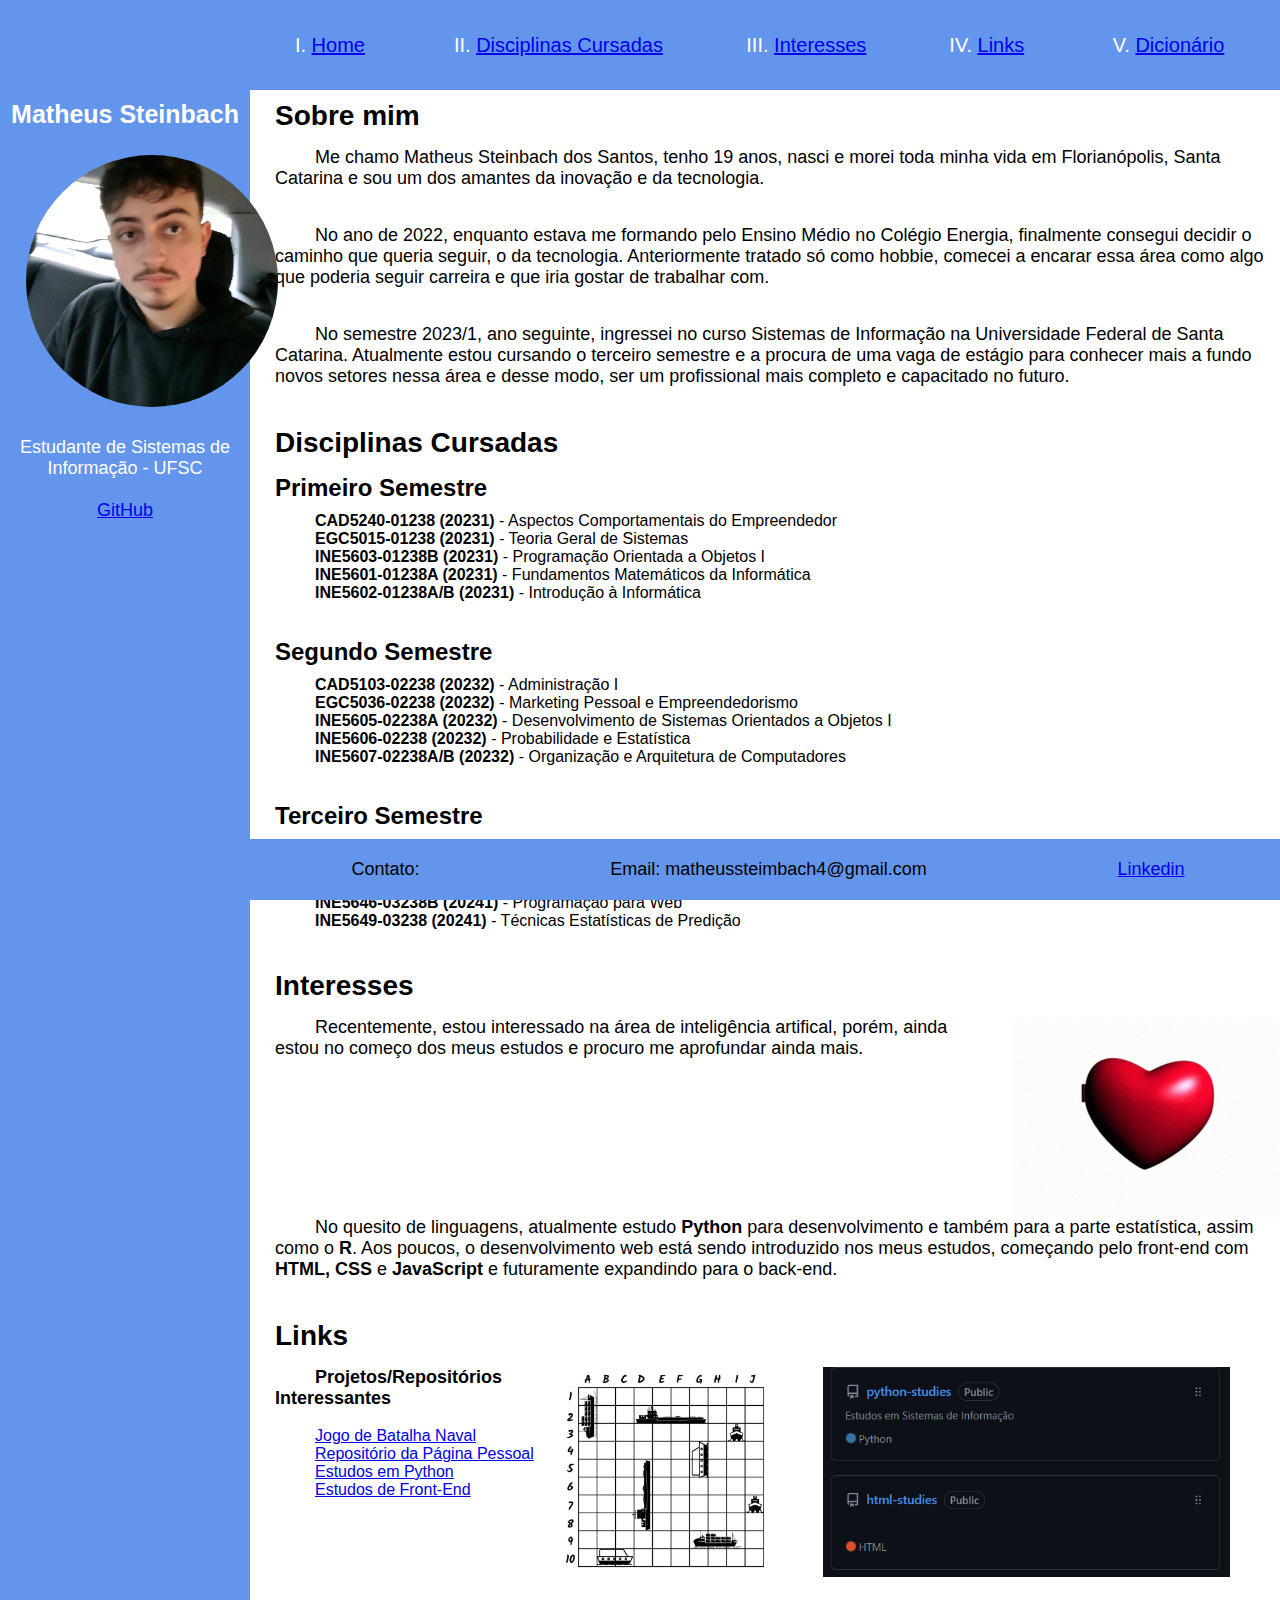
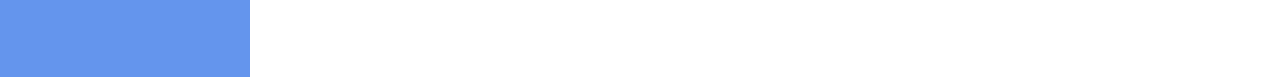
<file: index.html>
<!DOCTYPE html>
<html lang="pt-br">
    <head>
        <meta charset="UTF-8">
        <meta name="viewport" content="width=device-width, initial-scale=1.0">
        <link rel="stylesheet" type="text/css" href="style.css" media="all">
        <link rel="icon" href="imgs/corinthians.png" type="image/x-icon">
        <title> Página Pessoal </title>

    </head>
    <body>
        <header>
            <nav>
                <menu>
                    <li>
                        <a href="#section-home">Home</a>
                    </li>
                    <li>
                        <a href="#section-disciplinas">Disciplinas Cursadas</a>
                    </li>
                    <li>
                        <a href="#section-interesses">Interesses</a>
                    </li>
                    <li>
                        <a href="#section-links">Links</a>
                    </li>
                    <li>
                        <a href="html_dict.html">Dicionário</a>
                    </li>
                </menu>
            </nav>
        </header>
        <aside>
            <h1>Matheus Steinbach</h1>
            <img src="imgs/matheus.jpg">
            <div>
                <p> Estudante de Sistemas de Informação - UFSC</p> <br>
                <a href="https://github.com/matheussteinbach">GitHub</a>
            </div>
        </aside>
        <main>
            <section id="section-home">
                <h1> Sobre mim </h1>
                <img src="imgs/matheus.jpg">
                <p> Me chamo Matheus Steinbach dos Santos, tenho 19 anos, nasci e 
                    morei toda minha vida em Florianópolis, Santa Catarina e sou um dos
                    amantes da inovação e da tecnologia. 
                </p> <br> <br>
                <p> No ano de 2022, enquanto estava me formando pelo Ensino Médio no Colégio
                    Energia, finalmente consegui decidir o caminho que queria seguir, o da
                    tecnologia. Anteriormente tratado só como hobbie, comecei a encarar essa
                    área como algo que poderia seguir carreira e que iria gostar de trabalhar 
                    com. 
                </p> <br> <br>
                <p>
                    No semestre 2023/1, ano seguinte, ingressei no curso 
                    Sistemas de Informação na Universidade Federal de Santa 
                    Catarina. Atualmente estou cursando o terceiro semestre e a procura de
                    uma vaga de estágio para conhecer mais a fundo novos setores nessa área
                    e desse modo, ser um profissional mais completo e capacitado no futuro.
                </p>
            </section>
            <section id="section-disciplinas">
                <h1 class="titulos"> Disciplinas Cursadas</h1>
                <h2> Primeiro Semestre </h2>
                <ul>
                    <li><strong>CAD5240-01238 (20231)</strong> - Aspectos Comportamentais do Empreendedor</li>
                    <li><strong>EGC5015-01238 (20231)</strong> - Teoria Geral de Sistemas</li>
                    <li><strong>INE5603-01238B (20231)</strong> - Programação Orientada a Objetos I</li>
                    <li><strong>INE5601-01238A (20231)</strong> - Fundamentos Matemáticos da Informática</li>
                    <li><strong>INE5602-01238A/B (20231)</strong> - Introdução à Informática</li> <br> <br>
                </ul>
                <h2> Segundo Semestre </h2>
                <ul>
                    <li><strong>CAD5103-02238 (20232)</strong> - Administração I</li>
                    <li><strong>EGC5036-02238 (20232)</strong> - Marketing Pessoal e Empreendedorismo</li>
                    <li><strong>INE5605-02238A (20232)</strong> - Desenvolvimento de Sistemas Orientados a Objetos I</li>
                    <li><strong>INE5606-02238 (20232)</strong> - Probabilidade e Estatística</li>
                    <li><strong>INE5607-02238A/B (20232)</strong> - Organização e Arquitetura de Computadores</li> <br> <br>
                </ul>
                <h2> Terceiro Semestre </h2>
                <ul>
                    <li><strong>EGC5009-03238 (20241)</strong> - Geração de Idéias e Criatividade em Informática</li>
                    <li><strong>EPS5211-03238A (20241)</strong> - Programação Econômica e Financeira</li>
                    <li><strong>INE5609-03238A (20241)</strong> - Estruturas de Dados</li>
                    <li><strong>INE5646-03238B (20241)</strong> - Programação para Web</li>
                    <li><strong>INE5649-03238 (20241)</strong> - Técnicas Estatísticas de Predição</li>
                </ul>
            
                </section>
            <section id="section-interesses">
                <h1 class="titulos">Interesses</h1>
                <div class="imagens-div">
                    <p>Recentemente, estou interessado na área de inteligência artifical,
                        porém, ainda estou no começo dos meus estudos e procuro me aprofundar
                        ainda mais. <br> <br> </p>
                        <img src="imgs/python-beloved.gif">
                </div>
                <p>No quesito de linguagens, atualmente estudo <strong>Python</strong> para desenvolvimento
                e também para a parte estatística, assim como o <strong>R</strong>.
                Aos poucos, o desenvolvimento web está sendo introduzido nos meus 
                estudos, começando pelo front-end com <strong>HTML, CSS</strong> 
                e <strong>JavaScript</strong> e futuramente expandindo para o back-end.
                </p>
                
            </section>
            <section id="section-links">
                <h1 class="titulos">Links</h1>
                <div class="imagens-div ">
                    <ul>
                        <li>
                            <p><strong>Projetos/Repositórios Interessantes</strong></p> <br>
                        <li>
                            <a href="https://github.com/Davitorino/naval-warfare-game">Jogo de Batalha Naval</a>
                        </li>
                        <li>
                            <a href="https://github.com/matheussteinbach/pagina-pessoal">Repositório da Página Pessoal</a>
                        </li>
                        <li>
                            <a href="https://github.com/matheussteinbach/python-studies">Estudos em Python</a>
                        </li>
                        <li>
                            <a href="https://github.com/matheussteinbach/html-studies">Estudos de Front-End</a> <br> <br>
                        </li>
                    </ul>
                    <img src="imgs/mapa_barcos.png">
                    <img src="imgs/repositorios.png">
                </div>
            </section>
        </main>
        <footer>
            <p>Contato:</p>
            <p>Email: matheussteimbach4@gmail.com</p>
            <a href="https://www.linkedin.com/in/matheussteinbach/">Linkedin</a>
        </footer>
    </body>
</html>
</file>
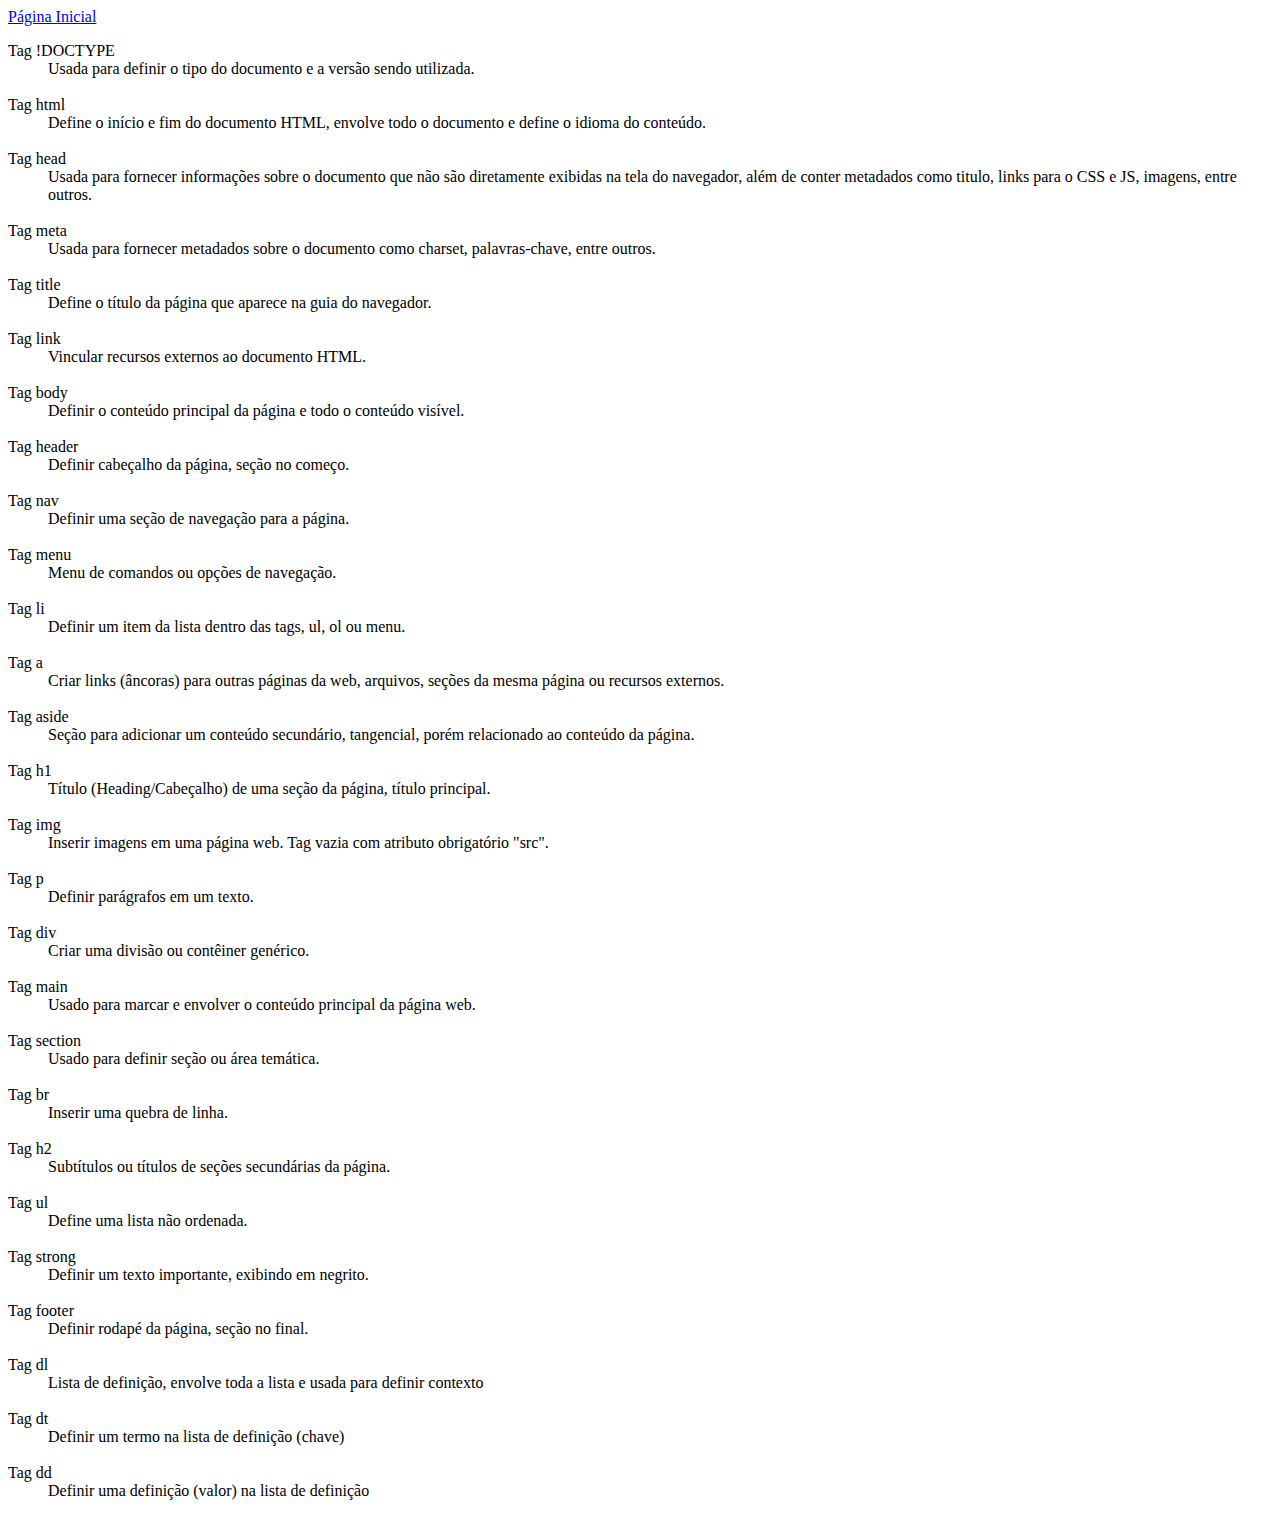
<file: html_dict.html>
<!DOCTYPE html>
<html lang="pt-br">
<head>
    <meta charset="UTF-8">
    <meta name="viewport" content="width=device-width, initial-scale=1.0">
    <title>Dicionario HTML</title>
    <link rel="icon" href="imgs/corinthians.png" type="img/x-icon">
</head>
<body>
    <main>
    <a href="index.html">Página Inicial</a>
    <dl>
        <dt>Tag !DOCTYPE</dt>
        <dd>Usada para definir o tipo do documento e a versão sendo utilizada.</dd> <br>

        <dt>Tag html</dt>
        <dd>Define o início e fim do documento HTML, envolve todo o documento e define o idioma do conteúdo.</dd> <br>

        <dt>Tag head</dt>
        <dd>Usada para fornecer informações sobre o documento que não são diretamente exibidas na tela do navegador,
            além de conter metadados como titulo, links para o CSS e JS, imagens, entre outros.
        </dd> <br>

        <dt>Tag meta</dt>
        <dd>Usada para fornecer metadados sobre o documento como charset, palavras-chave, entre outros.</dd> <br>

        <dt>Tag title</dt>
        <dd>Define o título da página que aparece na guia do navegador.</dd> <br>

        <dt>Tag link</dt>
        <dd>Vincular recursos externos ao documento HTML.</dd> <br>

        <dt>Tag body</dt>
        <dd>Definir o conteúdo principal da página e todo o conteúdo visível.</dd> <br>

        <dt>Tag header</dt>
        <dd>Definir cabeçalho da página, seção no começo.</dd> <br>

        <dt>Tag nav</dt>
        <dd>Definir uma seção de navegação para a página.</dd> <br>

        <dt>Tag menu</dt>
        <dd>Menu de comandos ou opções de navegação.</dd> <br>

        <dt>Tag li</dt>
        <dd>Definir um item da lista dentro das tags, ul, ol ou menu.</dd> <br>

        <dt>Tag a</dt>
        <dd>Criar links (âncoras) para outras páginas da web, arquivos, seções
            da mesma página ou recursos externos.
        </dd> <br>

        <dt>Tag aside</dt>
        <dd>Seção para adicionar um conteúdo secundário, tangencial, porém
            relacionado ao conteúdo da página.
        </dd> <br>

        <dt>Tag h1</dt>
        <dd> Título (Heading/Cabeçalho) de uma seção da página, título principal.</dd> <br>

        <dt>Tag img</dt>
        <dd>Inserir imagens em uma página web. Tag vazia com atributo obrigatório "src".
        </dd> <br>

        <dt>Tag p</dt>
        <dd> Definir parágrafos em um texto. </dd> <br>

        <dt>Tag div</dt>
        <dd> Criar uma divisão ou contêiner genérico. </dd> <br>

        <dt>Tag main</dt>
        <dd> Usado para marcar e envolver o conteúdo principal da página web.</dd> <br>

        <dt>Tag section</dt>
        <dd>Usado para definir seção ou área temática.</dd> <br>

        <dt>Tag br</dt>
        <dd> Inserir uma quebra de linha. </dd> <br>

        <dt>Tag h2</dt>
        <dd> Subtítulos ou títulos de seções secundárias da página.</dd> <br>

        <dt>Tag ul</dt>
        <dd> Define uma lista não ordenada.</dd> <br>

        <dt>Tag strong</dt>
        <dd> Definir um texto importante, exibindo em negrito. </dd> <br>

        <dt>Tag footer</dt>
        <dd> Definir rodapé da página, seção no final.</dd> <br>

        <dt>Tag dl</dt>
        <dd>Lista de definição, envolve toda a lista e usada para definir contexto</dd> <br>

        <dt>Tag dt</dt>
        <dd>Definir um termo na lista de definição (chave)</dd> <br>

        <dt>Tag dd</dt>
        <dd>Definir uma definição (valor) na lista de definição</dd> <br>
    </dl>
</body>
</html>
</file>
<file: style.css>
* {
    margin: 0px;
    padding: 0px;
    border: 0px;
    font-family:'Segoe UI', Tahoma, Geneva, Verdana, sans-serif;
}

nav menu{
    position: fixed;
    padding-left: 20%;
    background-color:cornflowerblue;
    color: white;
    list-style-type: upper-roman;
    display: flex;
    align-items: center;
    justify-content: space-around;
    width: 80%;
    height: 10%;
    font-size:20px;
    z-index: 2;
}

aside {
    position: fixed;
    padding-top: 100px;
    height: 200%;
    float: left;
    width: 250px;
    background-color: cornflowerblue;
    justify-content: center;
    margin-right:20px;
    z-index: 1;
}

aside h1 {
    font-size: 25px;
    color: white;
    text-align: center;
}

aside div {
    text-align: center;
    color: white;
    font-size: 18px;
}

aside img {
    height: 14%;
    padding: 26px;
    border-radius: 75%;
}

main {
    padding-left: 275px;
    padding-top: 100px;
        
    padding-bottom: 50px;
    display: flex; 
    flex-direction: column;
}

main h1 {
    font-size: 28px;
    padding-bottom: 15px;
}

main p {
    text-indent: 40px;
    font-size: 18px;
}

.titulos {
    padding-top: 40px;
}

main h2 {
    padding-bottom: 10px;
}

main li {
    list-style-type: none;
    text-indent: 40px;  
}

.imagens-div{
    display: flex;
    justify-content: space-between;
}

#section-interesses img{
    height: 200px;
    padding-left: 50px;
}

#section-links img {
    height: 210px;
    padding-right: 5%;
    padding-bottom: 5%;
}

footer {
    display: flex;
    justify-content: space-around;
    padding-top: 20px;
    padding-bottom: 20px;
    padding-left: 20%;
    font-size: 18px;
    background-color:cornflowerblue;
    width: 80%;
    bottom: 0;
    position: fixed;
    z-index: 3;
}

@media all and (max-width: 756px) {
    aside {
        display: none;
    }

    main {
        display: flex;
        padding-left: 5%;
        padding-right: 5%;
    }

    h1 {
        text-align: center;
    }

    main p {
        text-indent: 20px;
    }

    #section-home img {
        height: 200px;
        border-radius: 75%;
        display: block;
        margin: 0 auto;
        padding-bottom: 15px;
    }

    nav menu {
        font-size: 12px;
        list-style-type: none;
        width: 100%;
        padding-left: 0%;
    }

    #section-links img {
        display: none;
    }

    .imagens-div img {
        width: 130px;
        height: auto;
        margin-right: 10px;
    }

    footer {
        width: 100%;
        padding-left: 0%;
        font-size: 12px;
    }

}

@media all and not (max-width: 756px) {
    #section-home img {
        display: none;
    }
}
</file>
